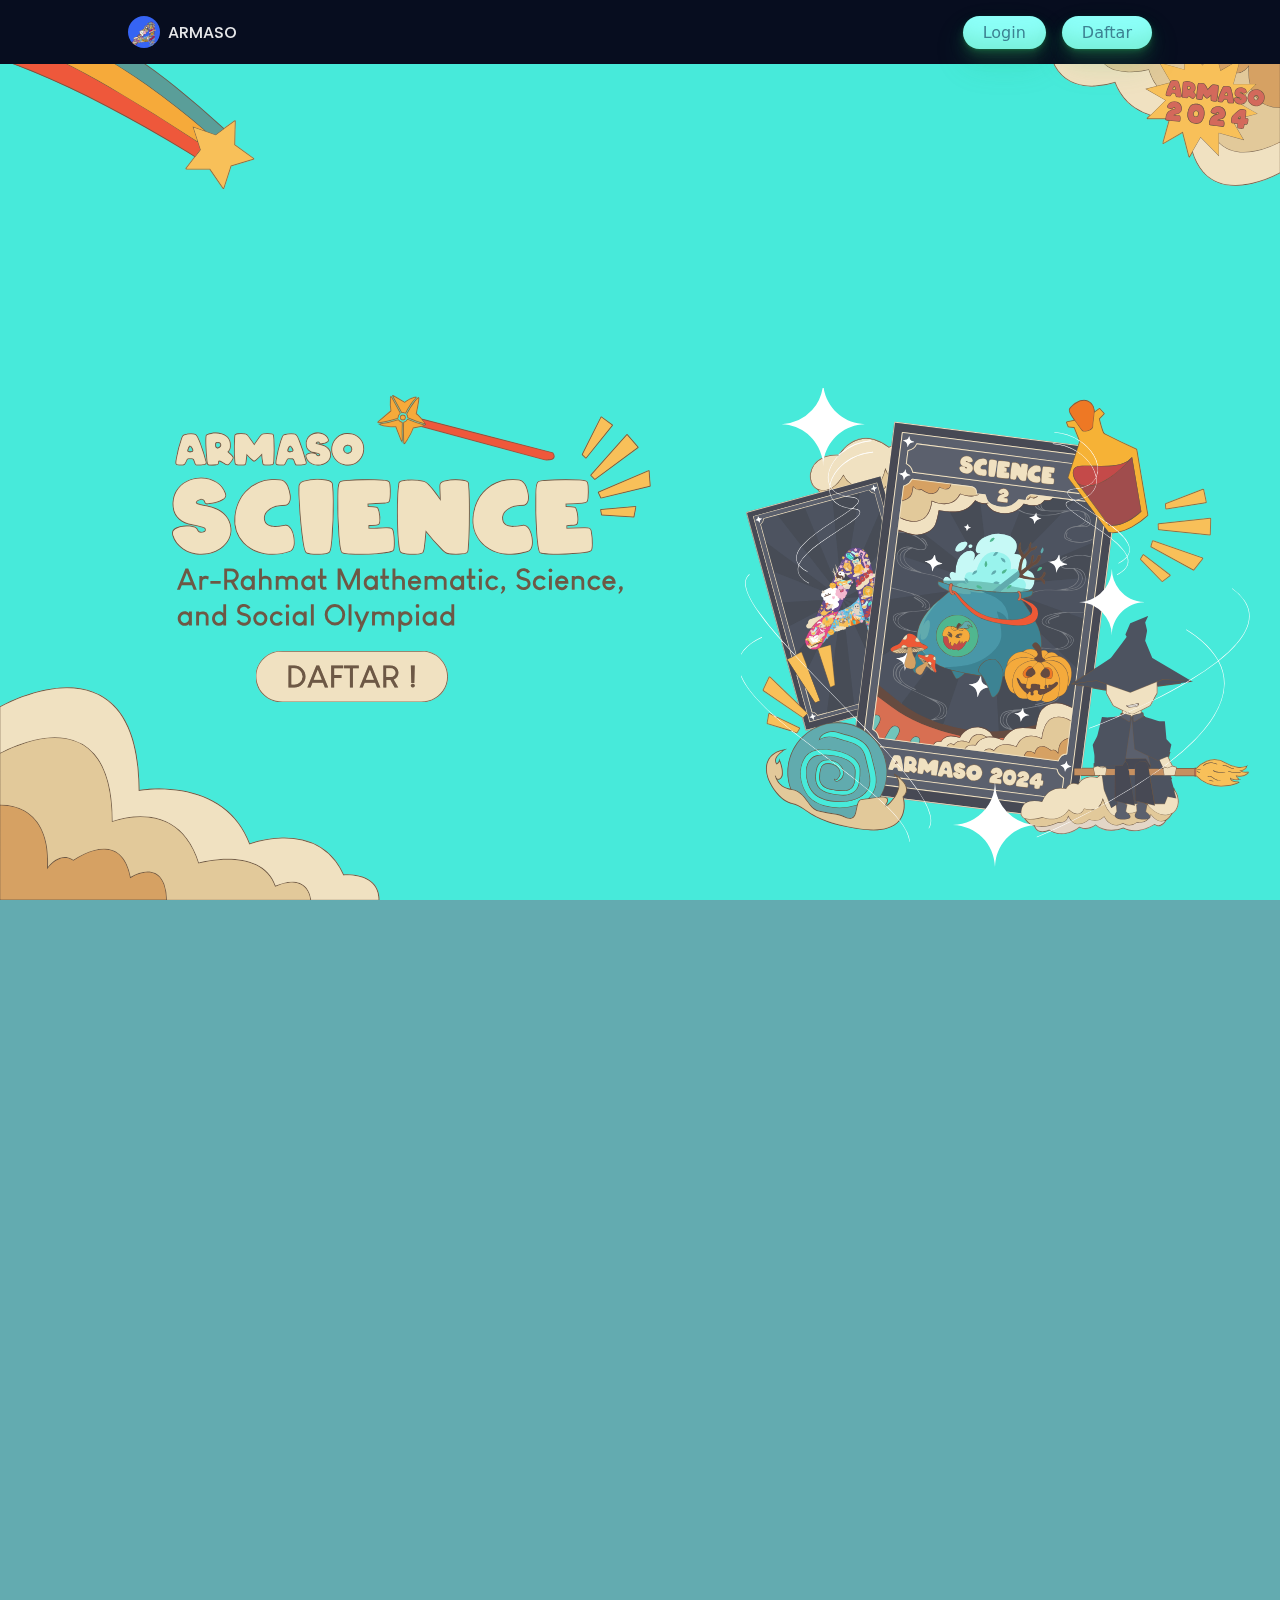
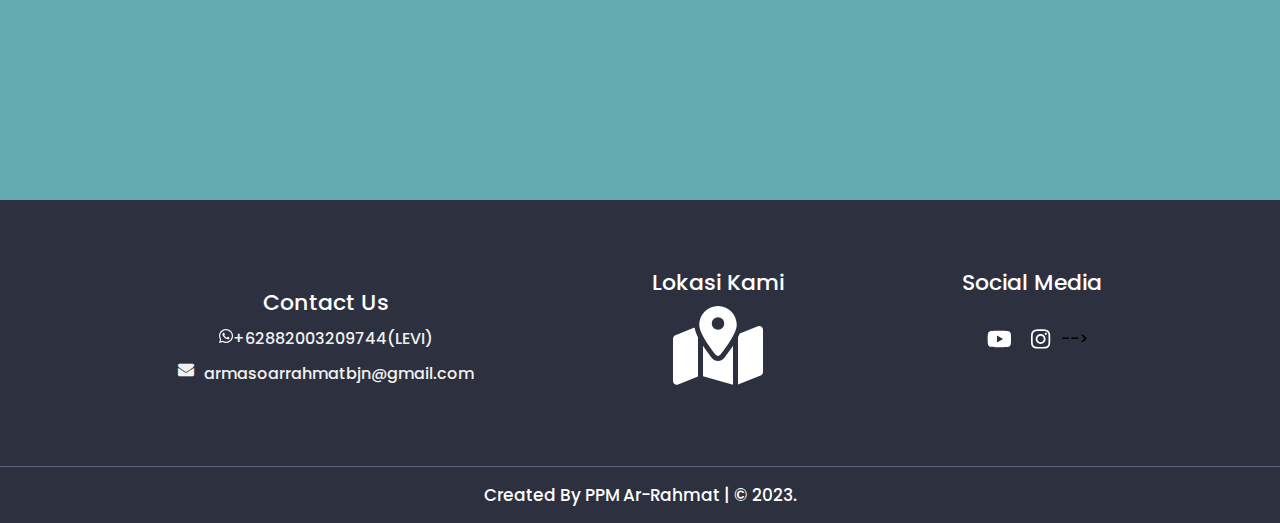
<file: mainPage/cardPage/science/science.html>
<!DOCTYPE html>
<html lang="en">
  <head>
    <meta charset="utf-8" />
    <meta name="viewport" content="width=device-width, initial-scale=1" />
    <title>Science | ARMASO 2024</title>
    <link rel="icon" href="../LetterA logo-01.png">
    <!--AOS-->
    <link rel="stylesheet" href="https://unpkg.com/aos@next/dist/aos.css" />
    <link rel="stylesheet" href="science.css" />
    <link rel="stylesheet" href="../../cssnav/navcss/navcss.css" />
    <link rel="stylesheet" href="../../cssnav/js/main.js">
    <link rel="stylesheet" href="../../cssnav/sass/styles.scss">
    <link rel="stylesheet" href="../../style/botom.css">
    <link rel="stylesheet" href="../style.css">
        <link rel="stylesheet" href="https://cdnjs.cloudflare.com/ajax/libs/font-awesome/4.7.0/css/font-awesome.min.css">

    <!-- <link href="https://cdn.jsdelivr.net/npm/bootstrap@5.3.2/dist/css/bootstrap.min.css" rel="stylesheet" integrity="sha384-T3c6CoIi6uLrA9TneNEoa7RxnatzjcDSCmG1MXxSR1GAsXEV/Dwwykc2MPK8M2HN" crossorigin="anonymous" /> -->
  </head>
  <body>
    <!--Navbar-->
    <header class="header" style="z-index:999999;" id="navbar">
      <a href="#" class="header__logo">ARMASO</a>

      <ion-icon name="menu-outline" class="header__toggle" id="nav-toggle">
      </ion-icon>
      <!-- <svg xmlns="http://www.w3.org/2000/svg" height="1em" viewBox="0 0 384 512" name="menu-outline" class="header__toggle" id="nav-toggle">! Font Awesome Free 6.4.2 by @fontawesome - https://fontawesome.com License - https://fontawesome.com/license (Commercial License) Copyright 2023 Fonticons, Inc.<style>svg{fill:#ffffff}</style><path d="M190.4 74.1c5.6-16.8-3.5-34.9-20.2-40.5s-34.9 3.5-40.5 20.2l-128 384c-5.6 16.8 3.5 34.9 20.2 40.5s34.9-3.5 40.5-20.2l128-384zm70.9-41.7c-17.4-2.9-33.9 8.9-36.8 26.3l-64 384c-2.9 17.4 8.9 33.9 26.3 36.8s33.9-8.9 36.8-26.3l64-384c2.9-17.4-8.9-33.9-26.3-36.8zM352 32c-17.7 0-32 14.3-32 32V448c0 17.7 14.3 32 32 32s32-14.3 32-32V64c0-17.7-14.3-32-32-32z"/></svg> -->

      <nav class="nav" id="nav-menu">
          <div class="nav__content bd-grid">

              <ion-icon name="close-outline" class="nav__close" id="nav-close"></ion-icon>

              <div class="nav__perfil">
                  <div class="nav__img" b>
                      <img src="../../LetterA logo-01.svg" alt="">
                  </div>
                  
                  <div>
                      <a href="../../../index.html" class="nav__name">ARMASO</a>
                      <!-- <span class="nav__profesion">Web designer</span> -->
                      <!-- <a href="" class="daftar"> Daftar</a> -->

                  </div>
              </div>
              

              <div class="nav__menu">
                  <ul class="nav__list">

                      <li class="nav__item"><a href="#" class="nav__link nav__link1 active" ></a></li>
                      <li class="nav__item"><a href="#" class="nav__link nav__link2"></a></li>
                      <li class="nav__item"><a href="#" class="nav__link nav__link3"></a></li>
                  </ul>
              </div>

              <div class="nav__social">
                <a href="login.html">
                  <button class="button-33" role="button">Login</button>

                </a>
                  <a href="daftar.html">
                  <button href="daftar.html" class="button-33" role="button">Daftar</button>

                </a>

                <!-- <a href="daftar.html" class="daftar">daftar</a> -->
              </div>

            <!-- <a href="" class="">posisi kita</a> -->
<!-- <button class="button-50" role="button">Button 50</button> -->



          </div>
      </nav>
  </header>

    <!--Jumbotron-->
    <div class="Paralax">
      <img src="svg/landing/Assets Science Laptop Main-03.svg" class="star" data-aos="fade-down-right" data-aos-duration="1000" />
      <img src="svg/landing/Assets Science Laptop Main-04.svg" class="cloud-top" data-aos="fade-down" data-aos-duration="1000">
      <img src="svg/landing/Assets Science Laptop Main-02.svg" class="headline" data-aos="fade-right" data-aos-duration="1000" />
      <a href="#pendaftaran-full">
        <img src="svg/landing/Button-1.svg" class="button-1" data-aos="fade-right" data-aos-duration="1000" alt="gambar-normal" >
      </a>
      <img src="svg/landing/Assets Science Laptop Main-06.svg" class="flying" data-aos="fade-up" data-aos-duration="1000" />
      <img src="svg/landing/Assets Science Laptop Main-05.svg" class="cloud-bottom" data-aos="fade-up" data-aos-duration="1000">
      <!--aset-mobile-->
      <img src="svg/phone/main/Assets Science Phone Main-03.svg" class="cloud-top-phone" data-aos="fade-down" data-aos-duration="1000">
      <img src="svg/phone/main/Assets Science Phone Main-06.svg" class="star-phone" data-aos="fade-down" data-aos-duration="1000">
      <img src="svg/phone/main/Assets Science Phone Main-02.svg" class="cloud-bottom-phone" data-aos="fade-up" data-aos-duration="1000">
    </div>

    <!--Pendaftaran-->
    <div class="pendaftaran-full" id="pendaftaran-full">
      <div class="pendaftaran" data-aos="fade-right" data-aos-duration="1000">
        <a>PENDAFTARAN</a>
      </div>
      <img src="svg/daftar/Assets Science Laptop Side-03.svg" class="cloud-bottom-daftar" data-aos="fade-up" data-aos-duration="1000">
      <img src="svg/phone/side/Assets Science Phone Side-03.svg" class="background-daftar">
      <img src="svg/daftar/Assets Science Laptop Side-04.svg" class="star-daftar" data-aos="fade-right" data-aos-duration="1000">
      <img src="svg/daftar/Assets Science Laptop Side-02.svg" class="flying-daftar" data-aos="fade-right" data-aos-duration="1000">
      <img src="svg/daftar/Assets Science Laptop Side-05.svg" class="text-daftar" data-aos="fade-up" data-aos-duration="1000">
      <a href="../../../daftar.html">
        <img src="svg/daftar/Button-Science-2.svg" class="button-daftar" data-aos="fade-up" data-aos-duration="1000">
      </a>
      <a href="../../PDF/BUKPAN FIKS ipa 2024.pdf">
        <img src="svg/daftar/Button-Science-4.svg" class="button-guidebook" data-aos="fade-up" data-aos-duration="1000">
      </a>
      <!--asset-mobile-->
      <img src="svg/phone/side/Assets Science Phone Side-02.svg" class="mascot" data-aos="fade-right" data-aos-duration="1000">
      <img src="svg/phone/side/Assets Science Phone Side-06.svg" class="cloud-bottom-daftar-phone" data-aos="fade-up" data-aos-duration="1000">
    </div>
    <!--footer-->
    <section id="footer">
      <div class="main__footer">
        <div class="logo__footer">
          <div class="contact__footer">
            <h1>Contact Us</h1>
            <li>
              <a href="">
                    <svg xmlns="http://www.w3.org/2000/svg" height="1em" viewBox="0 0 448 512"><!--! Font Awesome Free 6.4.2 by @fontawesome - https://fontawesome.com License - https://fontawesome.com/license (Commercial License) Copyright 2023 Fonticons, Inc. --><style>svg{fill:#ffffff}</style><path d="M380.9 97.1C339 55.1 283.2 32 223.9 32c-122.4 0-222 99.6-222 222 0 39.1 10.2 77.3 29.6 111L0 480l117.7-30.9c32.4 17.7 68.9 27 106.1 27h.1c122.3 0 224.1-99.6 224.1-222 0-59.3-25.2-115-67.1-157zm-157 341.6c-33.2 0-65.7-8.9-94-25.7l-6.7-4-69.8 18.3L72 359.2l-4.4-7c-18.5-29.4-28.2-63.3-28.2-98.2 0-101.7 82.8-184.5 184.6-184.5 49.3 0 95.6 19.2 130.4 54.1 34.8 34.9 56.2 81.2 56.1 130.5 0 101.8-84.9 184.6-186.6 184.6zm101.2-138.2c-5.5-2.8-32.8-16.2-37.9-18-5.1-1.9-8.8-2.8-12.5 2.8-3.7 5.6-14.3 18-17.6 21.8-3.2 3.7-6.5 4.2-12 1.4-32.6-16.3-54-29.1-75.5-66-5.7-9.8 5.7-9.1 16.3-30.3 1.8-3.7.9-6.9-.5-9.7-1.4-2.8-12.5-30.1-17.1-41.2-4.5-10.8-9.1-9.3-12.5-9.5-3.2-.2-6.9-.2-10.6-.2-3.7 0-9.7 1.4-14.8 6.9-5.1 5.6-19.4 19-19.4 46.3 0 27.3 19.9 53.7 22.6 57.4 2.8 3.7 39.1 59.7 94.8 83.8 35.2 15.2 49 16.5 66.6 13.9 10.7-1.6 32.8-13.4 37.4-26.4 4.6-13 4.6-24.1 3.2-26.4-1.3-2.5-5-3.9-10.5-6.6z"/></svg><a href="https://api.whatsapp.com/send/?phone=%2B62882003209744&text&type=phone_number&app_absent=0">+62882003209744(LEVI)</a></li>

              </a>
            <li>
                    <div class="fa fa-envelope"></div><a href="mailto:armasoarrahmatbjn@gmail.com">armasoarrahmatbjn@gmail.com</a></li>
            </li>
        </div>
      </div>
      <div class="footer__menu" >
        <h1>Lokasi Kami</h1> 
        <a href="https://maps.app.goo.gl/VdeRGWmbZPNsM6ax5" style="display: flex; justify-content: center;"><svg xmlns="http://www.w3.org/2000/svg" height="5em" viewBox="0 0 576 512"><!--! Font Awesome Free 6.4.2 by @fontawesome - https://fontawesome.com License - https://fontawesome.com/license (Commercial License) Copyright 2023 Fonticons, Inc. --><style>svg{fill:#ffffff}</style><path d="M408 120c0 54.6-73.1 151.9-105.2 192c-7.7 9.6-22 9.6-29.6 0C241.1 271.9 168 174.6 168 120C168 53.7 221.7 0 288 0s120 53.7 120 120zm8 80.4c3.5-6.9 6.7-13.8 9.6-20.6c.5-1.2 1-2.5 1.5-3.7l116-46.4C558.9 123.4 576 135 576 152V422.8c0 9.8-6 18.6-15.1 22.3L416 503V200.4zM137.6 138.3c2.4 14.1 7.2 28.3 12.8 41.5c2.9 6.8 6.1 13.7 9.6 20.6V451.8L32.9 502.7C17.1 509 0 497.4 0 480.4V209.6c0-9.8 6-18.6 15.1-22.3l122.6-49zM327.8 332c13.9-17.4 35.7-45.7 56.2-77V504.3L192 449.4V255c20.5 31.3 42.3 59.6 56.2 77c20.5 25.6 59.1 25.6 79.6 0zM288 152a40 40 0 1 0 0-80 40 40 0 1 0 0 80z"/></svg>
        </a>       
      </div>
      <div class="footer__social">
        <h1>Social Media</h1>
        <div class="footer-social">
          <div class="footer__social-box">
            <a href="https://www.youtube.com/@ArRahmatOfficial"> <svg xmlns="http://www.w3.org/2000/svg" height="1em" viewBox="0 0 576 512"><!--! Font Awesome Free 6.4.2 by @fontawesome - https://fontawesome.com License - https://fontawesome.com/license (Commercial License) Copyright 2023 Fonticons, Inc. --><style>svg{fill:#ffffff}</style><path d="M549.655 124.083c-6.281-23.65-24.787-42.276-48.284-48.597C458.781 64 288 64 288 64S117.22 64 74.629 75.486c-23.497 6.322-42.003 24.947-48.284 48.597-11.412 42.867-11.412 132.305-11.412 132.305s0 89.438 11.412 132.305c6.281 23.65 24.787 41.5 48.284 47.821C117.22 448 288 448 288 448s170.78 0 213.371-11.486c23.497-6.321 42.003-24.171 48.284-47.821 11.412-42.867 11.412-132.305 11.412-132.305s0-89.438-11.412-132.305zm-317.51 213.508V175.185l142.739 81.205-142.739 81.201z"/></svg></a>
                  <a href="https://www.instagram.com/arrahmatofficial/" ><svg xmlns="http://www.w3.org/2000/svg" height="1em" viewBox="0 0 448 512"><!--! Font Awesome Free 6.4.2 by @fontawesome - https://fontawesome.com License - https://fontawesome.com/license (Commercial License) Copyright 2023 Fonticons, Inc. --><style>svg{fill:#ffffff}</style><path d="M224.1 141c-63.6 0-114.9 51.3-114.9 114.9s51.3 114.9 114.9 114.9S339 319.5 339 255.9 287.7 141 224.1 141zm0 189.6c-41.1 0-74.7-33.5-74.7-74.7s33.5-74.7 74.7-74.7 74.7 33.5 74.7 74.7-33.6 74.7-74.7 74.7zm146.4-194.3c0 14.9-12 26.8-26.8 26.8-14.9 0-26.8-12-26.8-26.8s12-26.8 26.8-26.8 26.8 12 26.8 26.8zm76.1 27.2c-1.7-35.9-9.9-67.7-36.2-93.9-26.2-26.2-58-34.4-93.9-36.2-37-2.1-147.9-2.1-184.9 0-35.8 1.7-67.6 9.9-93.9 36.1s-34.4 58-36.2 93.9c-2.1 37-2.1 147.9 0 184.9 1.7 35.9 9.9 67.7 36.2 93.9s58 34.4 93.9 36.2c37 2.1 147.9 2.1 184.9 0 35.9-1.7 67.7-9.9 93.9-36.2 26.2-26.2 34.4-58 36.2-93.9 2.1-37 2.1-147.8 0-184.8zM398.8 388c-7.8 19.6-22.9 34.7-42.6 42.6-29.5 11.7-99.5 9-132.1 9s-102.7 2.6-132.1-9c-19.6-7.8-34.7-22.9-42.6-42.6-11.7-29.5-9-99.5-9-132.1s-2.6-102.7 9-132.1c7.8-19.6 22.9-34.7 42.6-42.6 29.5-11.7 99.5-9 132.1-9s102.7-2.6 132.1 9c19.6 7.8 34.7 22.9 42.6 42.6 11.7 29.5 9 99.5 9 132.1s2.7 102.7-9 132.1z"/></svg></a>
                  <!-- <a href="#"> <svg xmlns="http://www.w3.org/2000/svg" height="1em" viewBox="0 0 512 512"><!--! Font Awesome Free 6.4.2 by @fontawesome - https://fontawesome.com License - https://fontawesome.com/license (Commercial License) Copyright 2023 Fonticons, Inc. --><style>svg{fill:#ffffff}</style><path d="M504 256C504 119 393 8 256 8S8 119 8 256c0 123.78 90.69 226.38 209.25 245V327.69h-63V256h63v-54.64c0-62.15 37-96.48 93.67-96.48 27.14 0 55.52 4.84 55.52 4.84v61h-31.28c-30.8 0-40.41 19.12-40.41 38.73V256h68.78l-11 71.69h-57.78V501C413.31 482.38 504 379.78 504 256z"/></svg></a> -->
          </div>
        </div>
      </div>
      </div>
        <footer>
              <p>Created By <span><a href="https://www.arrahmat-bjn.sch.id/" target="_blank">PPM Ar-Rahmat</a></span> | &copy; 2023.</p>
      </footer>
    
    </section>
    <script src="https://cdn.jsdelivr.net/npm/bootstrap@5.3.2/dist/js/bootstrap.bundle.min.js" integrity="sha384-C6RzsynM9kWDrMNeT87bh95OGNyZPhcTNXj1NW7RuBCsyN/o0jlpcV8Qyq46cDfL" crossorigin="anonymous"></script>
    <script>
      document.querySelector('svg[href="#pendaftaran"]').addEventListener("click", function (e) {
        e.preventDefault();

        const targetElement = document.querySelector("#pendaftaran");

        window.scrollTo({
          top: targetElement.offsetTop,
          behavior: "smooth", // Animasi scroll lancar
        });
      });
    </script>
    <div class="footer"></div>
    <script src="https://unpkg.com/aos@next/dist/aos.js"></script>
    <script>
      AOS.init();
    </script>
    
  <script>
    let prevScrollpos = window.pageYOffset;
  
    window.onscroll = function() {
      let currentScrollPos = window.pageYOffset;
      let navbar = document.getElementById("navbar");
  
      if (prevScrollpos > currentScrollPos) {
        navbar.style.top = "0";
      } else {
        navbar.style.top = "-60px"; // Adjust this value based on your navbar height
      }
  
      prevScrollpos = currentScrollPos;
    }
  </script>
  <script>
    document.querySelector('.nav__link1').addEventListener('click', function(event) {
      event.preventDefault();
      scrollToTarget("target");
    });
      document.querySelector('.nav__link2').addEventListener('click', function(event) {
      event.preventDefault();
      scrollToTarget("timeline");
    });
      document.querySelector('.nav__link3').addEventListener('click', function(event) {
      event.preventDefault();
      scrollToTarget("bidang");
    });
  
    function scrollToTarget(par) {
      const targetElement = document.getElementById(par);
      targetElement.scrollIntoView({ behavior: "smooth" });
    }
  </script>
  </body>
</html>
</file>
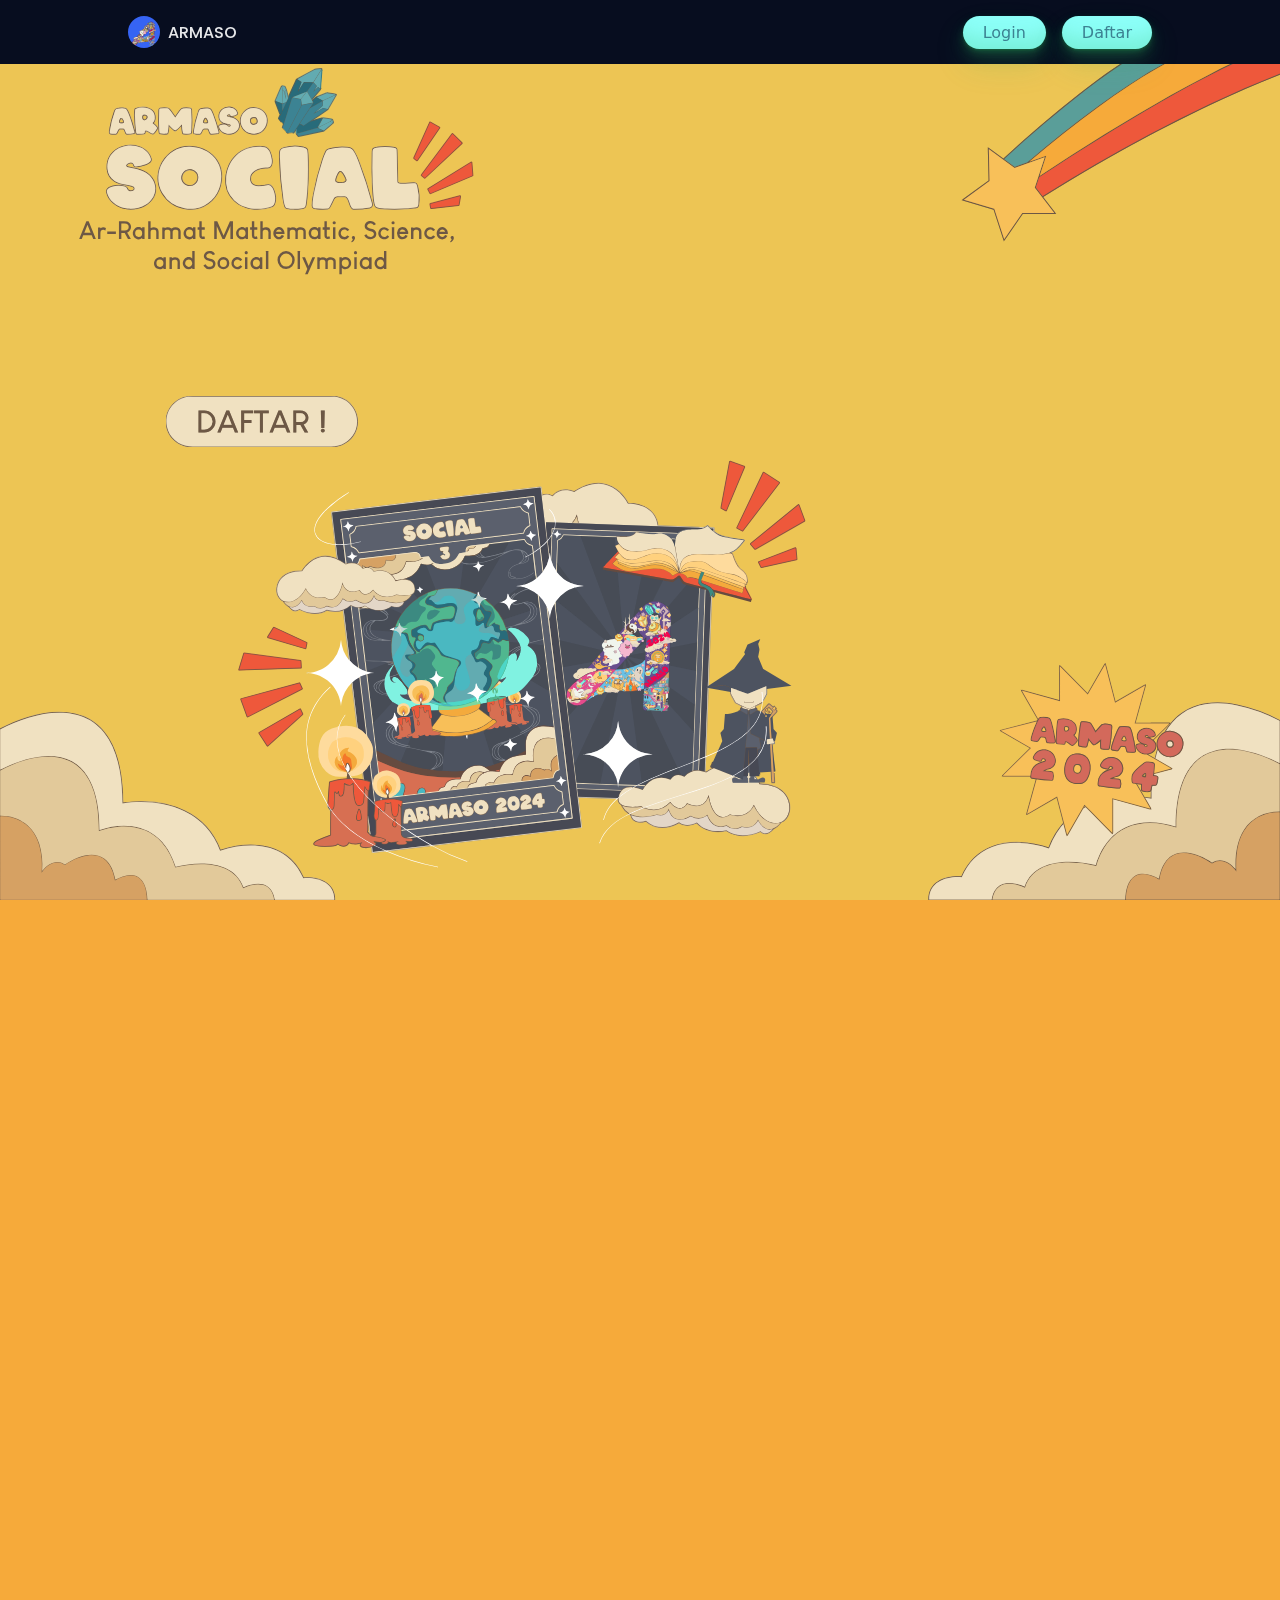
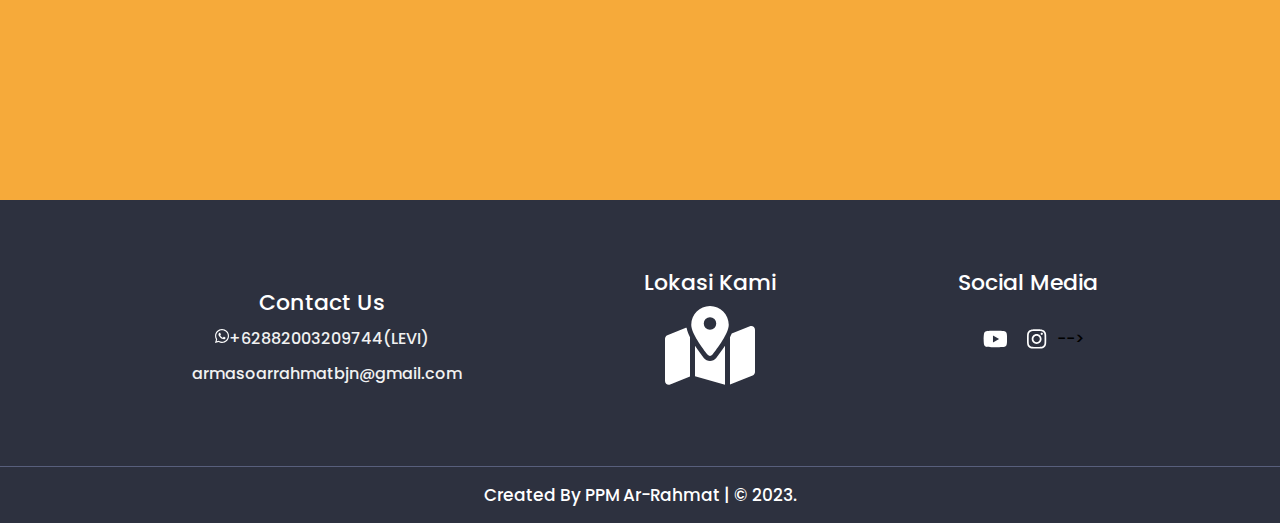
<file: mainPage/cardPage/social/social.html>
<!DOCTYPE html>
<html lang="en">
  <head>
    <meta charset="utf-8" />
    <meta name="viewport" content="width=device-width, initial-scale=1" />
    <title>Social | ARMASO 2024</title>
    <link rel="icon" href="../LetterA logo-01.png">
    <!--AOS-->
    <link rel="stylesheet" href="https://unpkg.com/aos@next/dist/aos.css" />
    <link rel="stylesheet" href="social.css" />
    <link rel="stylesheet" href="../../cssnav/navcss/navcss.css" />
    <link rel="stylesheet" href="../../cssnav/js/main.js">
    <link rel="stylesheet" href="../../cssnav/sass/styles.scss">
    <link rel="stylesheet" href="../../style/botom.css">
    <link rel="stylesheet" href="../style.css">
    <!-- <link href="https://cdn.jsdelivr.net/npm/bootstrap@5.3.2/dist/css/bootstrap.min.css" rel="stylesheet" integrity="sha384-T3c6CoIi6uLrA9TneNEoa7RxnatzjcDSCmG1MXxSR1GAsXEV/Dwwykc2MPK8M2HN" crossorigin="anonymous" /> -->
  </head>
  <body>
    <!--Navbar-->
    <header class="header" style="z-index:999999;" id="navbar">
      <a href="../../../index.html" class="header__logo">ARMASO</a>

      <ion-icon name="menu-outline" class="header__toggle" id="nav-toggle">
      </ion-icon>
      <!-- <svg xmlns="http://www.w3.org/2000/svg" height="1em" viewBox="0 0 384 512" name="menu-outline" class="header__toggle" id="nav-toggle">! Font Awesome Free 6.4.2 by @fontawesome - https://fontawesome.com License - https://fontawesome.com/license (Commercial License) Copyright 2023 Fonticons, Inc.<style>svg{fill:#ffffff}</style><path d="M190.4 74.1c5.6-16.8-3.5-34.9-20.2-40.5s-34.9 3.5-40.5 20.2l-128 384c-5.6 16.8 3.5 34.9 20.2 40.5s34.9-3.5 40.5-20.2l128-384zm70.9-41.7c-17.4-2.9-33.9 8.9-36.8 26.3l-64 384c-2.9 17.4 8.9 33.9 26.3 36.8s33.9-8.9 36.8-26.3l64-384c2.9-17.4-8.9-33.9-26.3-36.8zM352 32c-17.7 0-32 14.3-32 32V448c0 17.7 14.3 32 32 32s32-14.3 32-32V64c0-17.7-14.3-32-32-32z"/></svg> -->

      <nav class="nav" id="nav-menu">
          <div class="nav__content bd-grid">

              <ion-icon name="close-outline" class="nav__close" id="nav-close"></ion-icon>

              <div class="nav__perfil">
                  <div class="nav__img" b>
                      <img src="../../LetterA logo-01.svg" alt="">
                  </div>
                  
                  <div>
                      <a href="../../../index.html" class="nav__name">ARMASO</a>
                      <!-- <span class="nav__profesion">Web designer</span> -->
                      <!-- <a href="" class="daftar"> Daftar</a> -->

                  </div>
              </div>
              

              <div class="nav__menu">
                  <ul class="nav__list">

                      <li class="nav__item"><a href="#" class="nav__link nav__link1 active" ></a></li>
                      <li class="nav__item"><a href="#" class="nav__link nav__link2"></a></li>
                      <li class="nav__item"><a href="#" class="nav__link nav__link3"></a></li>
                  </ul>
              </div>

              <div class="nav__social">
                <a href="login.html">
                  <button class="button-33" role="button">Login</button>

                </a>
                  <a href="daftar.html">
                  <button href="daftar.html" class="button-33" role="button">Daftar</button>

                </a>

                <!-- <a href="daftar.html" class="daftar">daftar</a> -->
              </div>

            <!-- <a href="" class="">posisi kita</a> -->
<!-- <button class="button-50" role="button">Button 50</button> -->



          </div>
      </nav>
  </header>

    <!--Jumbotron-->
    <div class="Paralax">
      <img src="svg/landing/Assets Social laptop Main-05.svg" class="star" data-aos="fade-down" data-aos-duration="1000" />
      <img src="svg/landing/Assets Social Phone Main-02.svg" class="headline" data-aos="fade-right" data-aos-duration="1000" />
      <a href="#pendaftaran-full">
        <img src="svg/landing/Button-1.svg" class="button-1" data-aos="fade-right" data-aos-duration="1000" alt="gambar-normal" >
      </a>
      <img src="svg/landing/Assets Social laptop Main-02.svg" class="flying" data-aos="fade-up" data-aos-duration="1000" />
      <img src="svg/landing/Assets Social laptop Main-06.svg" class="cloud-bottom" data-aos="fade-up" data-aos-duration="1000">
      <img src="svg/landing/Assets Social laptop Main-03.svg" class="title-cloud-bottom" data-aos="fade-up" data-aos-duration="1000">
      <!--aset-mobile-->
      <img src="svg/phone/main/Assets Science Phone Main-03.svg" class="cloud-top-phone" data-aos="fade-down" data-aos-duration="1000">
      <img src="svg/phone/main/Assets Science Phone Main-06.svg" class="star-phone" data-aos="fade-down" data-aos="fade-down" data-aos-duration="1000">
    </div>

    <!--Pendaftaran-->
    <div class="pendaftaran-full" id="pendaftaran-full">
      <div class="pendaftaran" data-aos="fade-right" data-aos-duration="1000">
        <a>PENDAFTARAN</a>
      </div>
      <img src="svg/daftar/Assets Social laptop Side-06.svg" class="cloud-bottom-daftar" data-aos="fade-up" data-aos-duration="1000">
      <img src="svg/phone/side/Assets Science Phone Side-03 c.svg" class="background-daftar">
      <img src="svg/daftar/Assets Social Laptop Side-04.svg" class="star-daftar" data-aos="fade-right" data-aos-duration="1000">
      <img src="svg/daftar/Assets Social Phone Side-05.svg" class="flying-daftar" data-aos="fade-right" data-aos-duration="1000">
      <img src="svg/daftar/Assets Social laptop Side-03.svg" class="text-daftar" data-aos="fade-up" data-aos-duration="1000">
      <a href="../../../daftar.html">
        <img src="svg/daftar/Button-Science-2.svg" class="button-daftar" data-aos="fade-up" data-aos-duration="1000">
      </a>
      <a href="../../PDF/BUKPAN FIKS ips 2023 (2).pdf">
        <img src="svg/daftar/Button-Science-4.svg" class="button-guidebook" data-aos="fade-up" data-aos-duration="1000">
      </a>
      <!--asset-mobile-->
      <img src="svg/phone/side/Assets Social Phone Side-04.svg" class="mascot" data-aos="fade-right" data-aos-duration="1000">
      <img src="svg/phone/side/Assets Science Phone Side-06.svg" class="cloud-bottom-daftar-phone" data-aos="fade-up" data-aos-duration="1000">
    </div>
    <!--footer-->
    <section id="footer">
      <div class="main__footer">
        <div class="logo__footer">
          <div class="contact__footer">
            <h1>Contact Us</h1>
            <li>
              <a href="">
                    <svg xmlns="http://www.w3.org/2000/svg" height="1em" viewBox="0 0 448 512"><!--! Font Awesome Free 6.4.2 by @fontawesome - https://fontawesome.com License - https://fontawesome.com/license (Commercial License) Copyright 2023 Fonticons, Inc. --><style>svg{fill:#ffffff}</style><path d="M380.9 97.1C339 55.1 283.2 32 223.9 32c-122.4 0-222 99.6-222 222 0 39.1 10.2 77.3 29.6 111L0 480l117.7-30.9c32.4 17.7 68.9 27 106.1 27h.1c122.3 0 224.1-99.6 224.1-222 0-59.3-25.2-115-67.1-157zm-157 341.6c-33.2 0-65.7-8.9-94-25.7l-6.7-4-69.8 18.3L72 359.2l-4.4-7c-18.5-29.4-28.2-63.3-28.2-98.2 0-101.7 82.8-184.5 184.6-184.5 49.3 0 95.6 19.2 130.4 54.1 34.8 34.9 56.2 81.2 56.1 130.5 0 101.8-84.9 184.6-186.6 184.6zm101.2-138.2c-5.5-2.8-32.8-16.2-37.9-18-5.1-1.9-8.8-2.8-12.5 2.8-3.7 5.6-14.3 18-17.6 21.8-3.2 3.7-6.5 4.2-12 1.4-32.6-16.3-54-29.1-75.5-66-5.7-9.8 5.7-9.1 16.3-30.3 1.8-3.7.9-6.9-.5-9.7-1.4-2.8-12.5-30.1-17.1-41.2-4.5-10.8-9.1-9.3-12.5-9.5-3.2-.2-6.9-.2-10.6-.2-3.7 0-9.7 1.4-14.8 6.9-5.1 5.6-19.4 19-19.4 46.3 0 27.3 19.9 53.7 22.6 57.4 2.8 3.7 39.1 59.7 94.8 83.8 35.2 15.2 49 16.5 66.6 13.9 10.7-1.6 32.8-13.4 37.4-26.4 4.6-13 4.6-24.1 3.2-26.4-1.3-2.5-5-3.9-10.5-6.6z"/></svg><a href="https://api.whatsapp.com/send/?phone=%2B62882003209744&text&type=phone_number&app_absent=0">+62882003209744(LEVI)</a></li>

              </a>
            <li>
                    <div class="fa fa-envelope"></div><a href="mailto:armasoarrahmatbjn@gmail.com">armasoarrahmatbjn@gmail.com</a></li>
            </li>
        </div>
      </div>
      <div class="footer__menu" >
        <h1>Lokasi Kami</h1> 
        <a href="https://maps.app.goo.gl/VdeRGWmbZPNsM6ax5" style="display: flex; justify-content: center;"><svg xmlns="http://www.w3.org/2000/svg" height="5em" viewBox="0 0 576 512"><!--! Font Awesome Free 6.4.2 by @fontawesome - https://fontawesome.com License - https://fontawesome.com/license (Commercial License) Copyright 2023 Fonticons, Inc. --><style>svg{fill:#ffffff}</style><path d="M408 120c0 54.6-73.1 151.9-105.2 192c-7.7 9.6-22 9.6-29.6 0C241.1 271.9 168 174.6 168 120C168 53.7 221.7 0 288 0s120 53.7 120 120zm8 80.4c3.5-6.9 6.7-13.8 9.6-20.6c.5-1.2 1-2.5 1.5-3.7l116-46.4C558.9 123.4 576 135 576 152V422.8c0 9.8-6 18.6-15.1 22.3L416 503V200.4zM137.6 138.3c2.4 14.1 7.2 28.3 12.8 41.5c2.9 6.8 6.1 13.7 9.6 20.6V451.8L32.9 502.7C17.1 509 0 497.4 0 480.4V209.6c0-9.8 6-18.6 15.1-22.3l122.6-49zM327.8 332c13.9-17.4 35.7-45.7 56.2-77V504.3L192 449.4V255c20.5 31.3 42.3 59.6 56.2 77c20.5 25.6 59.1 25.6 79.6 0zM288 152a40 40 0 1 0 0-80 40 40 0 1 0 0 80z"/></svg>
        </a>       
      </div>
      <div class="footer__social">
        <h1>Social Media</h1>
        <div class="footer-social">
          <div class="footer__social-box">
            <a href="https://www.youtube.com/@ArRahmatOfficial"> <svg xmlns="http://www.w3.org/2000/svg" height="1em" viewBox="0 0 576 512"><!--! Font Awesome Free 6.4.2 by @fontawesome - https://fontawesome.com License - https://fontawesome.com/license (Commercial License) Copyright 2023 Fonticons, Inc. --><style>svg{fill:#ffffff}</style><path d="M549.655 124.083c-6.281-23.65-24.787-42.276-48.284-48.597C458.781 64 288 64 288 64S117.22 64 74.629 75.486c-23.497 6.322-42.003 24.947-48.284 48.597-11.412 42.867-11.412 132.305-11.412 132.305s0 89.438 11.412 132.305c6.281 23.65 24.787 41.5 48.284 47.821C117.22 448 288 448 288 448s170.78 0 213.371-11.486c23.497-6.321 42.003-24.171 48.284-47.821 11.412-42.867 11.412-132.305 11.412-132.305s0-89.438-11.412-132.305zm-317.51 213.508V175.185l142.739 81.205-142.739 81.201z"/></svg></a>
                  <a href="https://www.instagram.com/arrahmatofficial/" ><svg xmlns="http://www.w3.org/2000/svg" height="1em" viewBox="0 0 448 512"><!--! Font Awesome Free 6.4.2 by @fontawesome - https://fontawesome.com License - https://fontawesome.com/license (Commercial License) Copyright 2023 Fonticons, Inc. --><style>svg{fill:#ffffff}</style><path d="M224.1 141c-63.6 0-114.9 51.3-114.9 114.9s51.3 114.9 114.9 114.9S339 319.5 339 255.9 287.7 141 224.1 141zm0 189.6c-41.1 0-74.7-33.5-74.7-74.7s33.5-74.7 74.7-74.7 74.7 33.5 74.7 74.7-33.6 74.7-74.7 74.7zm146.4-194.3c0 14.9-12 26.8-26.8 26.8-14.9 0-26.8-12-26.8-26.8s12-26.8 26.8-26.8 26.8 12 26.8 26.8zm76.1 27.2c-1.7-35.9-9.9-67.7-36.2-93.9-26.2-26.2-58-34.4-93.9-36.2-37-2.1-147.9-2.1-184.9 0-35.8 1.7-67.6 9.9-93.9 36.1s-34.4 58-36.2 93.9c-2.1 37-2.1 147.9 0 184.9 1.7 35.9 9.9 67.7 36.2 93.9s58 34.4 93.9 36.2c37 2.1 147.9 2.1 184.9 0 35.9-1.7 67.7-9.9 93.9-36.2 26.2-26.2 34.4-58 36.2-93.9 2.1-37 2.1-147.8 0-184.8zM398.8 388c-7.8 19.6-22.9 34.7-42.6 42.6-29.5 11.7-99.5 9-132.1 9s-102.7 2.6-132.1-9c-19.6-7.8-34.7-22.9-42.6-42.6-11.7-29.5-9-99.5-9-132.1s-2.6-102.7 9-132.1c7.8-19.6 22.9-34.7 42.6-42.6 29.5-11.7 99.5-9 132.1-9s102.7-2.6 132.1 9c19.6 7.8 34.7 22.9 42.6 42.6 11.7 29.5 9 99.5 9 132.1s2.7 102.7-9 132.1z"/></svg></a>
                  <!-- <a href="#"> <svg xmlns="http://www.w3.org/2000/svg" height="1em" viewBox="0 0 512 512"><!--! Font Awesome Free 6.4.2 by @fontawesome - https://fontawesome.com License - https://fontawesome.com/license (Commercial License) Copyright 2023 Fonticons, Inc. --><style>svg{fill:#ffffff}</style><path d="M504 256C504 119 393 8 256 8S8 119 8 256c0 123.78 90.69 226.38 209.25 245V327.69h-63V256h63v-54.64c0-62.15 37-96.48 93.67-96.48 27.14 0 55.52 4.84 55.52 4.84v61h-31.28c-30.8 0-40.41 19.12-40.41 38.73V256h68.78l-11 71.69h-57.78V501C413.31 482.38 504 379.78 504 256z"/></svg></a> -->
          </div>
        </div>
      </div>
      </div>
        <footer>
              <p>Created By <span><a href="https://www.arrahmat-bjn.sch.id/" target="_blank">PPM Ar-Rahmat</a></span> | &copy; 2023.</p>
      </footer>
    
    </section>
    <script src="https://cdn.jsdelivr.net/npm/bootstrap@5.3.2/dist/js/bootstrap.bundle.min.js" integrity="sha384-C6RzsynM9kWDrMNeT87bh95OGNyZPhcTNXj1NW7RuBCsyN/o0jlpcV8Qyq46cDfL" crossorigin="anonymous"></script>
    <script>
      document.querySelector('svg[href="#pendaftaran"]').addEventListener("click", function (e) {
        e.preventDefault();

        const targetElement = document.querySelector("#pendaftaran");

        window.scrollTo({
          top: targetElement.offsetTop,
          behavior: "smooth", // Animasi scroll lancar
        });
      });
    </script>
    <div class="footer"></div>
    <script src="https://unpkg.com/aos@next/dist/aos.js"></script>
      <script>
    let prevScrollpos = window.pageYOffset;
  
    window.onscroll = function() {
      let currentScrollPos = window.pageYOffset;
      let navbar = document.getElementById("navbar");
  
      if (prevScrollpos > currentScrollPos) {
        navbar.style.top = "0";
      } else {
        navbar.style.top = "-60px"; // Adjust this value based on your navbar height
      }
  
      prevScrollpos = currentScrollPos;
    }
  </script>
    <script>
      AOS.init();
    </script>
  </body>
</html>
</file>
<file: mainPage/cardPage/science/science.css>
@font-face {
  font-family: "ARCO";
  src: url("../font/ARCO.woff") format("woff");
}
@font-face {
  font-family: "SuperBoy";
  src: url("../font/Super-Boys.woff") format("woff");
}
@font-face {
  font-family: "LouisBold";
  src: url("../font/Louis-George-Cafe-Bold.woff") format("woff");
}
.Paralax {
  padding-top: -2%;
  /* overflow: hidden; */
  height: 100vh;
  flex-wrap: nowrap;
  background-color: #47eada;
  position: relative;
}
.star {
  position: absolute;
  top: 5vh;
  left: 0;
  width: 20vw;
}
.cloud-top {
  position: absolute;
  right: 0;
  top: 5vh;
  width: 20vw;
}
.headline {
  position: absolute;
  left: 12vw;
  bottom: 20vw;
  width: 40vw;
}
.button-1 {
  position: absolute;
  width: 15vw;
  bottom: 22vh;
  left: 20vw;
  overflow: hidden;
  scroll-behavior: smooth;
}
.button-1:hover {
  cursor: pointer;
  content: url("svg/landing/Button-2.svg");
}
.flying {
  position: absolute;
  width: 40vw;
  right: 3vh;
  bottom: 3vh;
  animation: naikTurun 2s linear infinite;
}
.cloud-bottom {
  position: absolute;
  bottom: 0;
  left: 0;
  width: 30vw;
}
.cloud-top-phone {
  display: none;
}
.star-phone {
  display: none;
}
.cloud-bottom-phone {
  display: none;
}
@keyframes naikTurun {
  0% {
    transform: translateY(0);
  }
  50% {
    transform: translateY(-20px); /* Atur seberapa jauh naik */
  }
  100% {
    transform: translateY(0);
  }
}
.background-daftar {
  display: none;
}
.cloud-bottom-daftar-phone {
  display: none;
}
.pendaftaran-full {
  height: 100vh;
  position: relative;
  background-color: #63abb0;
}
.mascot {
  display: none;
}
.pendaftaran {
  padding-top: 5%;
  position: relative;
}
.pendaftaran a {
  display: flex;
  justify-content: center;
  font-size: 5vh;
  padding-bottom: 3vh;
  font-family: "ARCO";
  color: #f0e1c1 !important;
}
.star-daftar {
  position: absolute;
  top: 0;
}
.flying-daftar {
  position: absolute;
  top: 25vh;
  width: 35vw;
  left: 15vw;
  animation: naikTurun 2s linear infinite;
}
.text-daftar {
  position: absolute;
  width: 30vw;
  right: 15vw;
  top: 30vh;
}
.button-daftar {
  position: absolute;
  top: 52vh;
  width: 15vw;
  right: 30vw;
}
.button-guidebook {
  position: absolute;
  top: 51vh;
  right: 15vw;
  width: 15vw;
}
.button-guidebook:hover {
  cursor: pointer;
  content: url("svg/daftar/Button-Science-1.svg");
}
.button-daftar:hover {
  cursor: pointer;
  content: url("svg/daftar/Button-Science-3.svg");
}
.cloud-bottom-daftar {
  position: absolute;
  bottom: 0;
}

/* footer */
@import url("https://fonts.googleapis.footer__menu/css2?family=Montserrat:wght@400;500;600;700&display=swap");

* {
  margin: 0;
  padding: 0;
  box-sizing: border-box;
}

/* ! Footer */

.main__footer {
  padding: 70px 0;
  display: flex;
  justify-content: space-evenly;
  background-color: #2d313f;
}

.main__footer ul {
  list-style: none;
}

.main__footer h1 {
  font-size: 22px;
  line-height: 117%;
  color: #ffffff;
  margin-bottom: 10px;
  font-weight: 500;
}

.main__footer h2 {
  color: #ffffff;
  font-weight: 500;
}

.main__footer ul li a {
  color: #ffffffcc;
  text-decoration: none;
}
.main__footer ul li a:hover {
  text-decoration: underline;
}

footer {
  background-color: #2d313f;
  border-top: 1px solid #585f7c;
  font-size: 17px;
  padding: 15px 5px;
  color: #ffffff;
  text-align: center;
}

footer a {
  text-decoration: none;
  color: #ffffff;
}
footer a:hover {
  text-decoration: underline;
}
.contact__footer {
  margin-top: 20px;
}

.contact__footer li {
  display: flex;
  justify-content: center;
  list-style: none;
  margin: 10px 0;
}

.contact__footer li a {
  text-decoration: none;
  color: #f1f1f1;
}
.contact__footer li a:hover {
  text-decoration: underline;
}
.contact__footer .fa {
  color: #f1f1f1;
  margin-right: 10px;
}

.footer-social {
  padding: 20px 0;
}
.footer__social-box {
  display: flex;
  justify-content: center;
}
.footer-social .footer__social-box a {
  padding: 0 10px;
  text-decoration: none;
  color: #ffffff;
  font-size: 22px;
}

.footer__menu ul li {
  padding: 5px 0;
  display: flex;
  justify-content: center;
}

/* Tablet  */
@media (max-width: 1024px) {
  .Paralax {
    height: 100vh;
    position: relative;
  }
  .star {
    position: absolute;
    top: 0;
    width: 30vw;
  }
  .cloud-top {
    position: absolute;
    top: 0;
    width: 40vw;
  }
  .headline {
    position: absolute;
    width: 80vw;
    top: 15vh;
  }
  .button-1 {
    position: absolute;
    width: 30vw;
    top: 43vh;
  }

  .flying {
    position: absolute;
    width: 60vw;
    bottom: 10vh;
  }
  .cloud-bottom {
    position: absolute;
    width: 60vw;
    bottom: 0;
  }

  /*pendaftaran */
  /* .pendaftaran {
    position: relative;
  } */
  .pendaftaran a {
    position: absolute;
    top: 10vh;
    left: 20vw;
    font-size: 8vw;
    justify-content: center;
  }
  .flying-daftar {
    position: absolute;
    width: 70vw;
    right: 17vw;
    top: 20vh;
  }
  .text-daftar {
    position: absolute;
    width: 40vw;
    right: 30vw;
    top: 55vh;
  }
  .button-guidebook {
    position: absolute;
    width: 25vw;
    top: 65vh;
    right: 25vw;
  }
  .button-daftar {
    position: absolute;
    width: 25vw;
    top: 65vh;
    left: 25vw;
  }
}

/* Smartphone/Mobile */
@media (max-width: 500px) {
  .Paralax {
    position: relative;
    height: 100vh;
  }

  .cloud-top-phone {
    display: block;
  }
  .star-phone {
    position: absolute;
    display: block;
    top: 35vh;
  }
  .headline {
    position: absolute;
    top: 10vh;
  }
  .button-1 {
    position: absolute;
    left: 35vw;
    top: 35vh;
  }
  .flying {
    position: absolute;
    width: 80vw;
    top: 47vh;
  }
  .cloud-bottom-phone {
    display: block;
    position: absolute;
    bottom: 0vh;
  }
  .star {
    display: none;
  }
  .cloud-top {
    display: none;
  }
  .cloud-bottom {
    display: none;
  }

  /* Pendaftaran */
  .pendaftaran-full {
    background-color: #47eada;
  }
  .mascot {
    display: block;
    position: absolute;
    width: 35vw;
    left: 35vw;
    top: 3vh;
  }
  .pendaftaran a {
    top: 30vh;
  }
  .cloud-bottom-daftar {
    position: absolute;
    top: 16vh;
  }
  .background-daftar {
    display: block;
    position: absolute;
    bottom: 0vh;
  }
  .flying-daftar {
    position: absolute;
    top: 45vh;
  }
  .text-daftar {
    position: absolute;
    top: 70vh;
  }
  .button-daftar {
    position: absolute;
    top: 80vh;
  }
  .button-guidebook {
    position: absolute;
    top: 80vh;
  }
  .cloud-bottom-daftar-phone {
    display: block;
    position: absolute;
    bottom: 0vh;
  }
}
</file>
<file: mainPage/cssnav/navcss/navcss.css>
/*===== GOOGLE FONTS =====*/
@import url("https://fonts.googleapis.com/css2?family=Poppins:wght@400;500&display=swap");

/*===== VARIABLES CSS =====*/
:root {
  --header-height: 3rem;
  
  /*===== Colores =====*/
  --first-color: #3664F4;
  --dark-color: #070D1F;
  --dark-color-alt: #282B3A;
  --white-color: #E6E7E9;

  /*===== Fuente y tipografia =====*/
  --body-font: 'Poppins', sans-serif;
  --normal-font-size: .938rem;
  --small-font-size: .813rem;

  /*===== z index =====*/
  --z-fixed: 100;
}

@media screen and (min-width: 768px) {
  :root {
    --normal-font-size: 1rem;
    --small-font-size: .875rem;
  }
}

/*===== BASE =====*/
*, ::before, ::after {
  -webkit-box-sizing: border-box;
          box-sizing: border-box;
}

body {
  margin: var(--header-height) 0 0 0;
  font-family: var(--body-font);
  font-size: var(--normal-font-size);
  font-weight: 500;
}

ul {
  margin: 0;
  padding: 0;
  list-style: none;
}

a {
  text-decoration: none;
}

/* img {
  max-width: 100%;
  height: auto;
} */

.bd-grid {
  max-width: 1024px;
  display: -ms-grid;
  display: grid;
  -ms-grid-columns: 100%;
      grid-template-columns: 100%;
  margin-left: 1.5rem;
  margin-right: 1.5rem;
}

/*===== HEADER =====*/
.header {
  width: 100%;
  height: var(--header-height);
  position: fixed;
  top: 0;
  left: 0;
  padding: 0 1.5rem;
  background-color: var(--dark-color);
  z-index: var(--z-fixed);
  display: -webkit-box;
  display: -ms-flexbox;
  display: flex;
  -webkit-box-pack: justify;
      -ms-flex-pack: justify;
          justify-content: space-between;
  -webkit-box-align: center;
      -ms-flex-align: center;
          align-items: center;
        transition: top 0.3s;

}

.header__logo {
  color: var(--white-color);
}

.header__toggle {
  font-size: 1.5rem;
  color: var(--white-color);
  cursor: pointer;
}

/*===== NAV =====*/
@media screen and (max-width: 768px) {
  .nav {
    position: fixed;
    top: 0;
    left: -100%;
    background-color: var(--dark-color);
    color: var(--white-color);
    width: 100%;
    height: 100vh;
    padding: 1.5rem 0;
    z-index: var(--z-fixed);
    -webkit-transition: .5s;
    transition: .5s;
  }
}

.nav__content {
  height: 100%;
  -ms-grid-rows: max-content 1fr max-content;
      grid-template-rows: -webkit-max-content 1fr -webkit-max-content;
      grid-template-rows: max-content 1fr max-content;
  row-gap: 2rem;
}

.nav__close {
  position: absolute;
  right: 1.5rem;
  font-size: 1.3rem;
  padding: .25rem;
  background-color: var(--dark-color-alt);
  border-radius: 50%;
  cursor: pointer;
}

.nav__img {
  display: -webkit-box;
  display: -ms-flexbox;
  display: flex;
  -webkit-box-pack: center;
      -ms-flex-pack: center;
          justify-content: center;
  padding-top: .25rem;
  margin-bottom: .8rem;
  width: 56px;
  height: 56px;
  background-color: var(--first-color);
  border-radius: 50%;
  overflow: hidden;
}

.nav__img img {
  width: 46px;
}

.nav__name {
  display: block;
  color: var(--white-color);
}

.nav__profesion {
  font-size: var(--small-font-size);
}

.nav__menu {
  -ms-flex-item-align: center;
      -ms-grid-row-align: center;
      align-self: center;
}

.nav__item {
  margin: 2.5rem 0;
}

.nav__link {
  color: var(--white-color);
}

.nav__social {
    grid-template-columns: repeat(2, max-content);
    display: grid;
    padding-left: 0.1rem;

    column-gap: 1rem;
}
.daftar{
  border: 3px solid transparent;
    padding-right: 0.1rem;
    text-decoration: none;
    color: #0f7f78;
}
.daftar:hover
{
    border: 3px solid #68EDE4;
    background: #359381; 
    color: #68EDE4;
}



.nav__social-icon {
  font-size: 1.2rem;
  color: var(--white-color);
  margin-right: 1rem;
}

.nav__social-icon:hover {
  color: var(--first-color);
}

/*Aparecer menu*/
.show {
  left: 0;
}

/*Active menu*/
.activedd {
  color: var(--first-color);
}

/*===== MEDIA QUERIES =====*/
@media screen and (min-width: 768px) {
  body {
    margin: 0;
  }
  .header {
    height: calc(var(--header-height) + 1rem);
        transition: top 0.3s ease-in-out; /* Ditambahkan efek transisi */

  }
  .header__logo, .header__toggle {
    display: none;
  }
  .nav {
    width: 100%;
  }

  .nav__content {
    -ms-grid-columns: (max-content)[3];
        grid-template-columns: repeat(3, -webkit-max-content);
        grid-template-columns: repeat(3, max-content);
    -ms-grid-rows: 1fr;
        grid-template-rows: 1fr;
    -webkit-column-gap: 1rem;
            column-gap: 1rem;
    -webkit-box-pack: justify;
        -ms-flex-pack: justify;
            justify-content: space-between;
  }
  .nav__close, .nav__profesion {
    display: none;
  }
  .nav__perfil {
    display: -webkit-box;
    display: -ms-flexbox;
    display: flex;
    -webkit-box-align: center;
        -ms-flex-align: center;
            align-items: center;
  }
  .nav__img {
    width: 32px;
    height: 32px;
    margin-right: .5rem;
    margin-bottom: 0;
    -webkit-box-align: center;
        -ms-flex-align: center;
            align-items: center;
  }
  .nav__img img {
    width: 26px;
  }
  .nav__list {
    display: -webkit-box;
    display: -ms-flexbox;
    display: flex;
  }
  .nav__item {
    margin: 0 .25rem;
  }
  .nav__link {
    padding: .5rem .8rem;
    border-radius: .25rem;
  }
  .nav__link:hover {
    background-color: var(--first-color);
  }
  .activedd {
    background-color: var(--first-color);
    color: var(--white-color);
  }
}

@media screen and (min-width: 1024px) {
  .bd-grid {
    margin-left: auto;
    margin-right: auto;
  }
}
</file>
<file: mainPage/style/botom.css>
.tombol{
    width: 100%;
    height: 50px;
    background-color:#40444b;
    display: flex;
    justify-content:center;
    align-items: center;
    overflow: hidden;
    
}
.tombol a{
    background-color:#efe0c0;
font-size: clamp(14px,1vw,18px);
    text-decoration: none;
    color: #5b5b5b;
    padding: 6px 15px;
    border-radius: 20px;
  border: 3px solid #efe0c0;


}
.tombol a:hover,
.tombol a.active
{
  border: 3px solid #efe0c0;

    background: #5b5b5b; 
    color: #efe0c0;

}
.daftar{
    background-color: #68EDE4;

padding: 0rem 0.8rem;
border-radius: 20px;
}
.coba{
    background-color: #359381;
}

/* CSS */
.button-50 {
  appearance: button;
  background-color: #000;
  background-image: none;
  border: 1px solid #000;
  border-radius: 4px;
  box-shadow: #fff 4px 4px 0 0,#000 4px 4px 0 1px;
  box-sizing: border-box;
  color: #fff;
  cursor: pointer;
  display: inline-block;
  font-family: ITCAvantGardeStd-Bk,Arial,sans-serif;
  font-size: 14px;
  font-weight: 400;
  line-height: 20px;
  margin: 0 5px 10px 0;
  overflow: visible;
  padding: 12px 40px;
  text-align: center;
  text-transform: none;
  touch-action: manipulation;
  user-select: none;
  -webkit-user-select: none;
  vertical-align: middle;
  white-space: nowrap;
}

.button-50:focus {
  text-decoration: none;
}

.button-50:hover {
  text-decoration: none;
}

.button-50:active {
  box-shadow: rgba(0, 0, 0, .125) 0 3px 5px inset;
  outline: 0;
}

.button-50:not([disabled]):active {
  box-shadow: #fff 2px 2px 0 0, #000 2px 2px 0 1px;
  transform: translate(2px, 2px);
}

@media (min-width: 768px) {
  .button-50 {
    padding: 12px 50px;
  }
}


/* CSS */
.button-33 {
  background-color: #8cfff8;
  border-radius: 100px;
  box-shadow: rgba(44, 187, 99, .2) 0 -25px 18px -14px inset,rgba(44, 187, 99, .15) 0 1px 2px,rgba(44, 187, 99, .15) 0 2px 4px,rgba(44, 187, 99, .15) 0 4px 8px,rgba(44, 187, 99, .15) 0 8px 16px,rgba(44, 187, 99, .15) 0 16px 32px;
  color: #3c8292;
  cursor: pointer;
  display: flex;
  font-family: CerebriSans-Regular,-apple-system,system-ui,Roboto,sans-serif;
  padding: 7px 20px;
  text-align: center;
  text-decoration: none;
  transition: all 250ms;
  align-items: center;
  border: 0;
  font-size: 16px;
  user-select: none;
  -webkit-user-select: none;
  touch-action: manipulation;
}

.button-33:hover {
  box-shadow: rgba(44,187,99,.35) 0 -25px 18px -14px inset,rgba(44,187,99,.25) 0 1px 2px,rgba(44,187,99,.25) 0 2px 4px,rgba(44,187,99,.25) 0 4px 8px,rgba(44,187,99,.25) 0 8px 16px,rgba(44,187,99,.25) 0 16px 32px;
  transform: scale(1.05) rotate(-1deg);
}
</file>
<file: mainPage/cardPage/style.css>
@import url("https://fonts.googleapis.com/css2?family=Poppins:wght@300;400;500;600;700;800;900&display=swap");

/* ----------------------------footer----------------------- */
@import url("https://fonts.googleapis.footer__menu/css2?family=Montserrat:wght@400;500;600;700&display=swap");

/* ! Footer */

.main__footer {
  padding: 70px 0;
  display: flex;
  justify-content: space-evenly;
  background-color: #2d313f;
}

.main__footer ul {
  list-style: none;
}

.main__footer h1 {
  font-size: 22px;
  line-height: 117%;
  color: #ffffff;
  margin-bottom: 10px;
  font-weight: 500;
}

.main__footer h2 {
  color: #ffffff;
  font-weight: 500;
}

.main__footer ul li a {
  color: #ffffffcc;
  text-decoration: none;
}
.main__footer ul li a:hover {
  text-decoration: underline;
}

footer {
  background-color: #2d313f;
  border-top: 1px solid #585f7c;
  font-size: 17px;
  padding: 15px 5px;
  color: #ffffff;
  text-align: center;
}

footer a {
  text-decoration: none;
  color: #ffffff;
}
footer a:hover {
  text-decoration: underline;
}
.contact__footer {
  margin-top: 20px;
}

.main__footer h1 {
  width: fit-content;
  margin-right: auto;
  margin-left: auto;
}
.contact__footer li {
  display: flex;
  justify-content: center;
  list-style: none;
  margin: 10px 0;
}

.contact__footer li a {
  text-decoration: none;
  color: #f1f1f1;
}
.contact__footer li a:hover {
  text-decoration: underline;
}
.contact__footer .fa {
  color: #f1f1f1;
  margin-right: 10px;
}

.footer-social {
  padding: 20px 0;
}
.footer__social-box {
  display: flex;
  justify-content: center;
}
.footer-social .footer__social-box a {
  padding: 0 10px;
  text-decoration: none;
  color: #ffffff;
  font-size: 22px;
}

.footer__menu ul li {
  padding: 5px 0;
  display: flex;
  justify-content: center;
}

/* -------------------------------------------------------------------------------- */
/* ! Tablet */
/* -------------------------------------------------------------------------------- */

@media (max-width: 767px) {
  .main__footer {
    padding: 20px;
    display: grid;
    grid-template-columns: 1fr 1fr;
  }
  .footer__social {
    padding: 20px 0;
  }
}

/* -------------------------------------------------------------------------------- */
/* ! Smartphone */
/* -------------------------------------------------------------------------------- */

@media (max-width: 480px) {
  .main__footer {
    grid-template-columns: 1fr;
  }
  .footer-social {
    padding: 20px 0;
  }
  .footer__menu {
    padding: 20px 0;
  }
}
</file>
<file: mainPage/cardPage/social/social.css>
@font-face {
  font-family: "ARCO";
  src: url("../font/ARCO.woff") format("woff");
}
@font-face {
  font-family: "SuperBoy";
  src: url("../font/Super-Boys.woff") format("woff");
}
@font-face {
  font-family: "LouisBold";
  src: url("../font/Louis-George-Cafe-Bold.woff") format("woff");
}
.Paralax {
  padding-top: -2%;
  /* overflow: hidden; */
  height: 100vh;
  flex-wrap: nowrap;
  background-color: #edc554;
}
.star {
  position: absolute;
  top: 5vh;
  right: 0vw;
  width: 30vw;
}
.cloud-top {
  position: absolute;
  right: 0vw;
  top: 5vh;
  width: 55;
}
.headline {
  position: absolute;
  left: 2vw;
  top: 5vh;
  width: 40vw;
}
.button-1 {
  position: absolute;
  width: 15vw;
  top: 44vh;
  left: 13vw;
}
.button-1:hover {
  cursor: pointer;
  content: url("svg/landing/Button-2.svg");
}
.flying {
  position: absolute;
  width: 47vw;
  right: 50vh;
  bottom: 3vh;
  animation: naikTurun 2s linear infinite;
}
.title-cloud-bottom {
  position: absolute;
  right: 5vw;
  bottom: 5vh;
  width: 20vw;
}
.cloud-bottom {
  position: absolute;
  bottom: 0;
  left: 0;
  /* width: 80%; */
}
.cloud-top-phone {
  display: none;
}
.star-phone {
  display: none;
}
.mascot {
  display: none;
}
.cloud-bottom-daftar-phone {
  display: none;
}

@keyframes naikTurun {
  0% {
    transform: translateY(0);
  }
  50% {
    transform: translateY(-20px); /* Atur seberapa jauh naik */
  }
  100% {
    transform: translateY(0);
  }
}

.pendaftaran-full {
  height: 100vh;
  position: relative;
  background-color: #f6aa3a;
}
.pendaftaran {
  padding-top: 5vh;
  position: relative;
}
.pendaftaran a {
  display: flex;
  justify-content: center;
  font-size: 5vh;
  padding-bottom: 3%;
  font-family: "ARCO";
  color: #f0e1c1 !important;
}
.star-daftar {
  position: absolute;
  top: 0;
}
.flying-daftar {
  position: absolute;
  bottom: 10vh;
  width: 45vw;
  right: 7vw;
  animation: naikTurun 2s linear infinite;
}
.text-daftar {
  position: absolute;
  top: 23vh;
  left: 10vw;
  width: 35vw;
}
.button-daftar {
  position: absolute;
  top: 50vh;
  width: 15vw;
  left: 25vw;
}
.button-guidebook {
  position: absolute;
  top: 50vh;
  left: 10vw;
  width: 15vw;
}
.button-guidebook:hover {
  cursor: pointer;
  content: url("svg/daftar/Button-Science-1.svg");
}
.button-daftar:hover {
  cursor: pointer;
  content: url("svg/daftar/Button-Science-3.svg");
}
.cloud-bottom-daftar {
  position: absolute;
  bottom: 0;
}
.background-daftar {
  display: none;
}
/* footer */
@import url("https://fonts.googleapis.footer__menu/css2?family=Montserrat:wght@400;500;600;700&display=swap");

* {
  margin: 0;
  padding: 0;
  box-sizing: border-box;
}

/* ! Footer */

.main__footer {
  padding: 70px 0;
  display: flex;
  justify-content: space-evenly;
  background-color: #2d313f;
}

.main__footer ul {
  list-style: none;
}

.main__footer h1 {
  font-size: 22px;
  line-height: 117%;
  color: #ffffff;
  margin-bottom: 10px;
  font-weight: 500;
}

.main__footer h2 {
  color: #ffffff;
  font-weight: 500;
}

.main__footer ul li a {
  color: #ffffffcc;
  text-decoration: none;
}
.main__footer ul li a:hover {
  text-decoration: underline;
}

footer {
  background-color: #2d313f;
  border-top: 1px solid #585f7c;
  font-size: 17px;
  padding: 15px 5px;
  color: #ffffff;
  text-align: center;
}

footer a {
  text-decoration: none;
  color: #ffffff;
}
footer a:hover {
  text-decoration: underline;
}
.contact__footer {
  margin-top: 20px;
}

.contact__footer li {
  display: flex;
  justify-content: center;
  list-style: none;
  margin: 10px 0;
}

.contact__footer li a {
  text-decoration: none;
  color: #f1f1f1;
}
.contact__footer li a:hover {
  text-decoration: underline;
}
.contact__footer .fa {
  color: #f1f1f1;
  margin-right: 10px;
}

.footer-social {
  padding: 20px 0;
}
.footer__social-box {
  display: flex;
  justify-content: center;
}
.footer-social .footer__social-box a {
  padding: 0 10px;
  text-decoration: none;
  color: #ffffff;
  font-size: 22px;
}

.footer__menu ul li {
  padding: 5px 0;
  display: flex;
  justify-content: center;
}

/* Tablet  */
@media (max-width: 1024px) {
  .Paralax {
    height: 100vh;
    position: relative;
  }
  .star {
    position: absolute;
    width: 60vw;
    top: 3vh;
  }
  .headline {
    position: absolute;
    width: 90vw;
    top: 20vh;
  }
  .button-1 {
    position: absolute;
    width: 30vw;
    top: 48vh;
    left: 33vw;
  }
  .flying {
    position: absolute;
    width: 72vw;
    right: 12vh;
    bottom: 10vh;
  }
  .title-cloud-bottom {
    position: absolute;
    right: 5vw;
    bottom: 5vh;
    width: 30vw;
  }

  /* Pendaftaran */
  .flying-daftar {
    position: absolute;
    bottom: 45vh;
    width: 80vw;
    right: 7vw;
  }
  .text-daftar {
    position: absolute;
    top: 50vh;
    left: 16vw;
    width: 70vw;
  }
  .button-guidebook {
    position: absolute;
    width: 25vw;
    top: 67vh;
    left: 50vw;
  }
  .button-daftar {
    position: absolute;
    width: 25vw;
    top: 67vh;
    left: 25vw;
  }
}

/* Smartphone/Mobile */
@media (max-width: 500px) {
  .Paralax {
    position: relative;
    height: 100vh;
  }
  .star {
    display: none;
  }
  .cloud-top-phone {
    display: block;
    position: absolute;
    top: 0vh;
  }
  .star-phone {
    position: absolute;
    display: block;
    top: 40vh;
  }
  .headline {
    position: absolute;
    width: 100vw;
    top: 10vh;
  }
  .button-1 {
    position: absolute;
    left: 35vw;
    top: 40vh;
  }
  .flying {
    position: absolute;
    width: 90vw;
    top: 50vh;
    left: 5vw;
  }

  /* Pendaftaran */
  .pendaftaran-full {
    background-color: #edc554;
  }
  .background-daftar {
    display: block;
    position: absolute;
    bottom: 0vh;
  }
  .mascot {
    display: block;
    position: absolute;
    width: 35vw;
    left: 35vw;
    top: 3vh;
  }
  .pendaftaran a {
    position: absolute;
    top: 20vh;
    left: 3.5vh;
  }
  .flying-daftar {
    position: absolute;
    width: 75vw;
    top: 40vh;
  }
  .text-daftar {
    position: absolute;
    top: 65vh;
  }
  .button-daftar {
    position: absolute;
    top: 80vh;
  }
  .button-guidebook {
    position: absolute;
    top: 80vh;
  }
  .cloud-bottom-daftar {
    position: absolute;
    top: 34vh;
  }
  .cloud-bottom-daftar-phone {
    display: block;
    position: absolute;
    bottom: 0vh;
  }
}
</file>
